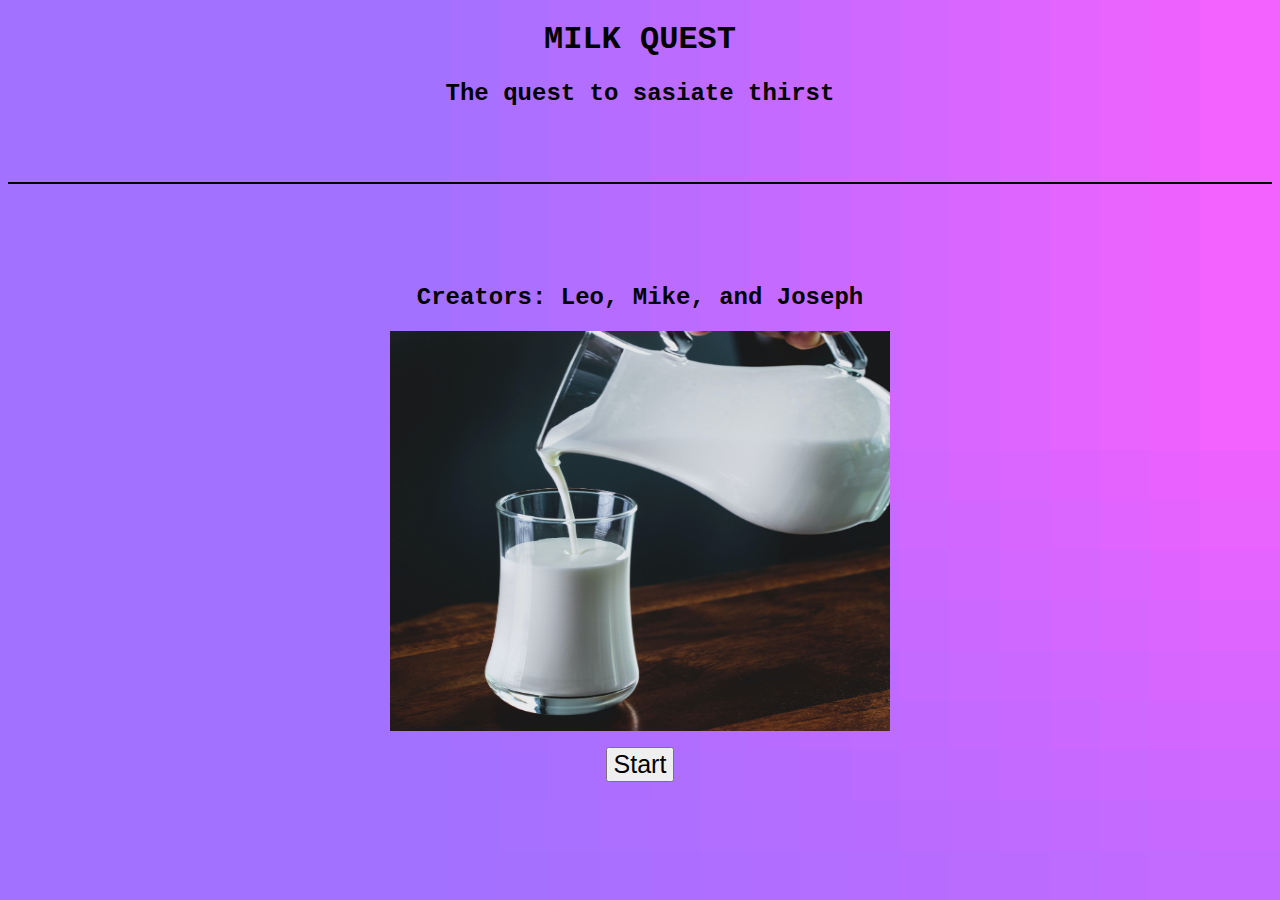
<file: index.html>
<!DOCTYPE html>
<html lang="en">
<head>
    <meta charset="UTF-8">
    <meta name="viewport" content="width=device-width, initial-scale=1.0">
    <title>Group CYOA with Styles</title>
    <link rel="stylesheet" href="./styles/styles.css">
</head>
<body>
    <h1>MILK QUEST</h1>
    <h2>The quest to sasiate thirst</h2>
    <hr>
    <h2>Creators: Leo, Mike, and Joseph</h2>
    <div class="imageOptions">
        <a><img src="./assets/titlescreenImage.jpg" alt="Image 1"></a>
    </div>
    <!-- Go Back to First Screen Button -->
    <div class="centerButton">
        <button><a class = "buttonColor" href="./pages/page1.html">Start</a></button>
    </div>
</body>
</html>
</file>
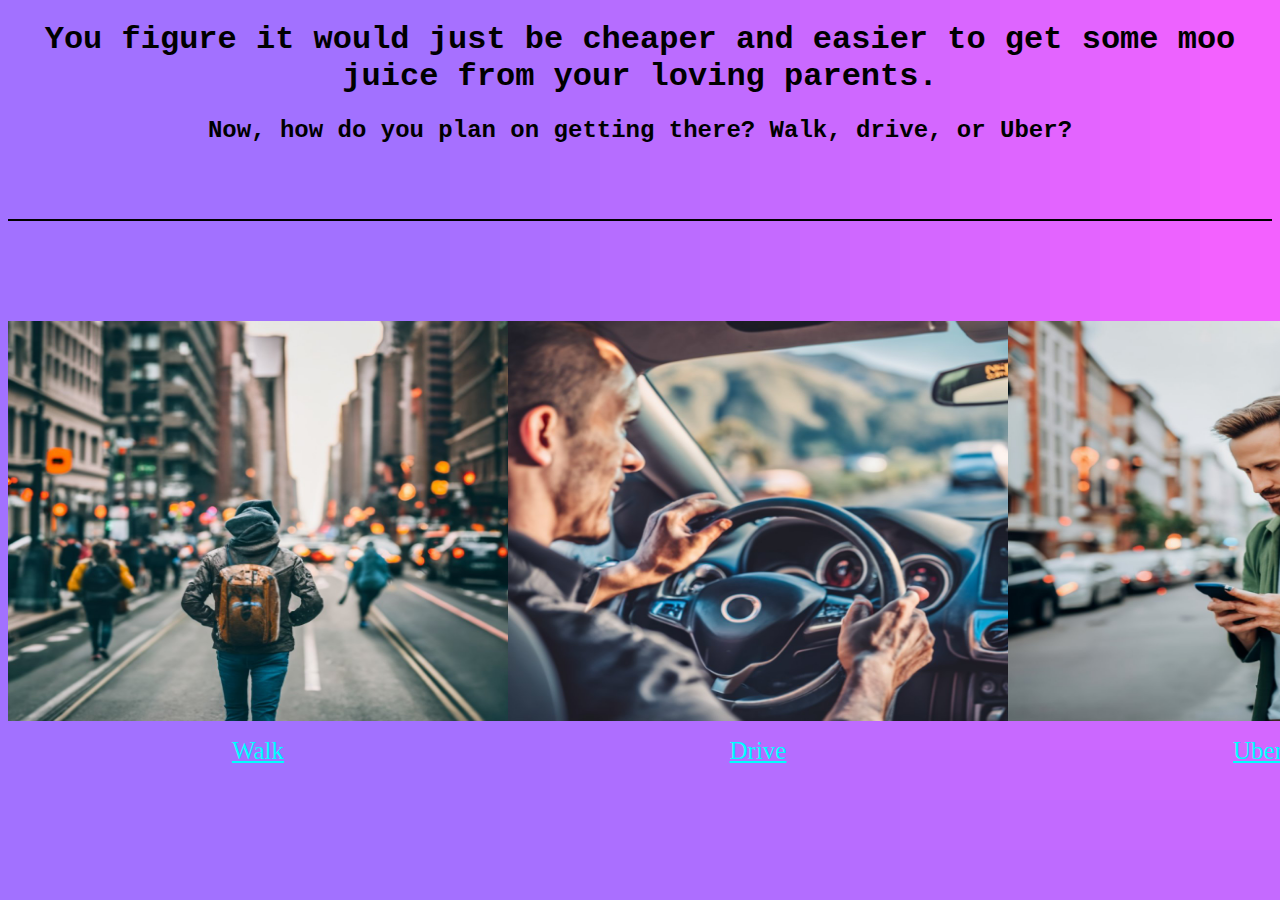
<file: pages/page2B.html>
<!DOCTYPE html>
<html lang="en">
  <head>
    <meta charset="UTF-8" />
    <meta name="viewport" content="width=device-width, initial-scale=1.0" />
    <title>Page 2B</title>
    <link rel="stylesheet" href="../styles/styles.css" />
  </head>
  <body>
    <h1>You figure it would just be cheaper and easier to get some moo juice from your loving parents.</h1>
    <h2>
      Now, how do you plan on getting there? Walk, drive, or Uber?
    </h2>
    <hr />
    <div class="imageOptions">
      <a href="../pages/page3B1.html"
        ><img src="../assets/walk start.jpg" alt="Image 1" /><br />Walk</a
      >
      <a href="../pages/page3B2.html"
        ><img src="../assets/drive start.jpg" alt="Image 2" /><br />Drive</a
      >
      <a href="../pages/page3B3.html"
        ><img src="../assets/uber start.jpg" alt="Image 2" /><br />Uber</a
      >
    </div>
  </body>
</html>
</file>
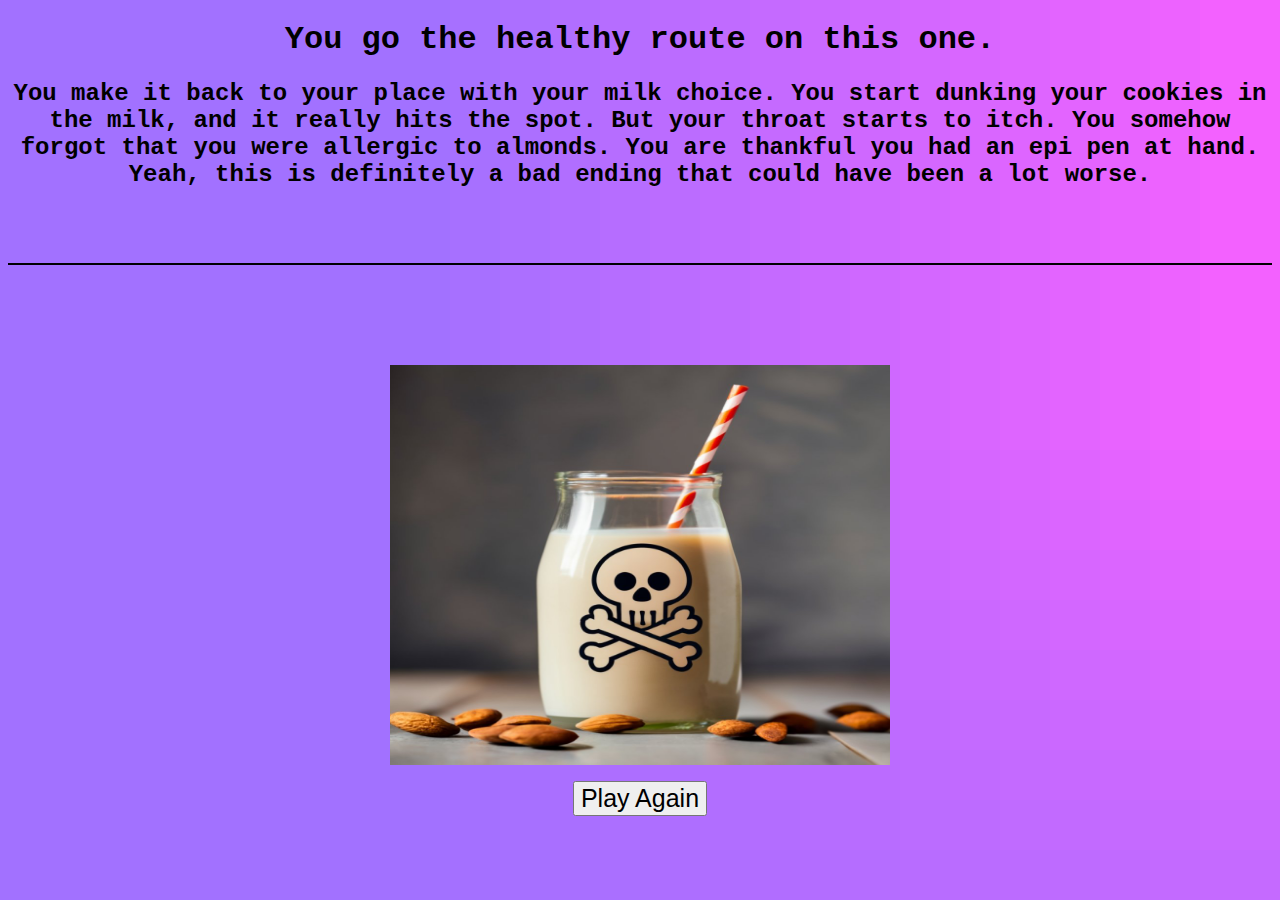
<file: pages/page3A1.html>
<!DOCTYPE html>
<html lang="en">
<head>
    <meta charset="UTF-8">
    <meta name="viewport" content="width=device-width, initial-scale=1.0">
    <title>Page 3A1</title>
    <link rel="stylesheet" href="../styles/styles.css">
</head>
<body>
    <h1>You go the healthy route on this one.</h1>
    <h2>You make it back to your place with your milk choice. You start dunking your cookies in the milk, and it really hits the spot. But your throat starts to itch. You somehow forgot that you were allergic to almonds. You are thankful you had an epi pen at hand. Yeah, this is definitely a bad ending that could have been a lot worse.</h2>
    <hr>
    <div class="imageOptions">
        <a><img src="../assets/Page3A1image.jpg" alt="Image 1"></a>
    </div>
    <!-- Go Back to First Screen Button -->
    <div class="centerButton">
        <button><a class = "buttonColor" href="../index.html">Play Again</a></button>
    </div>
</body>
</html>
</file>
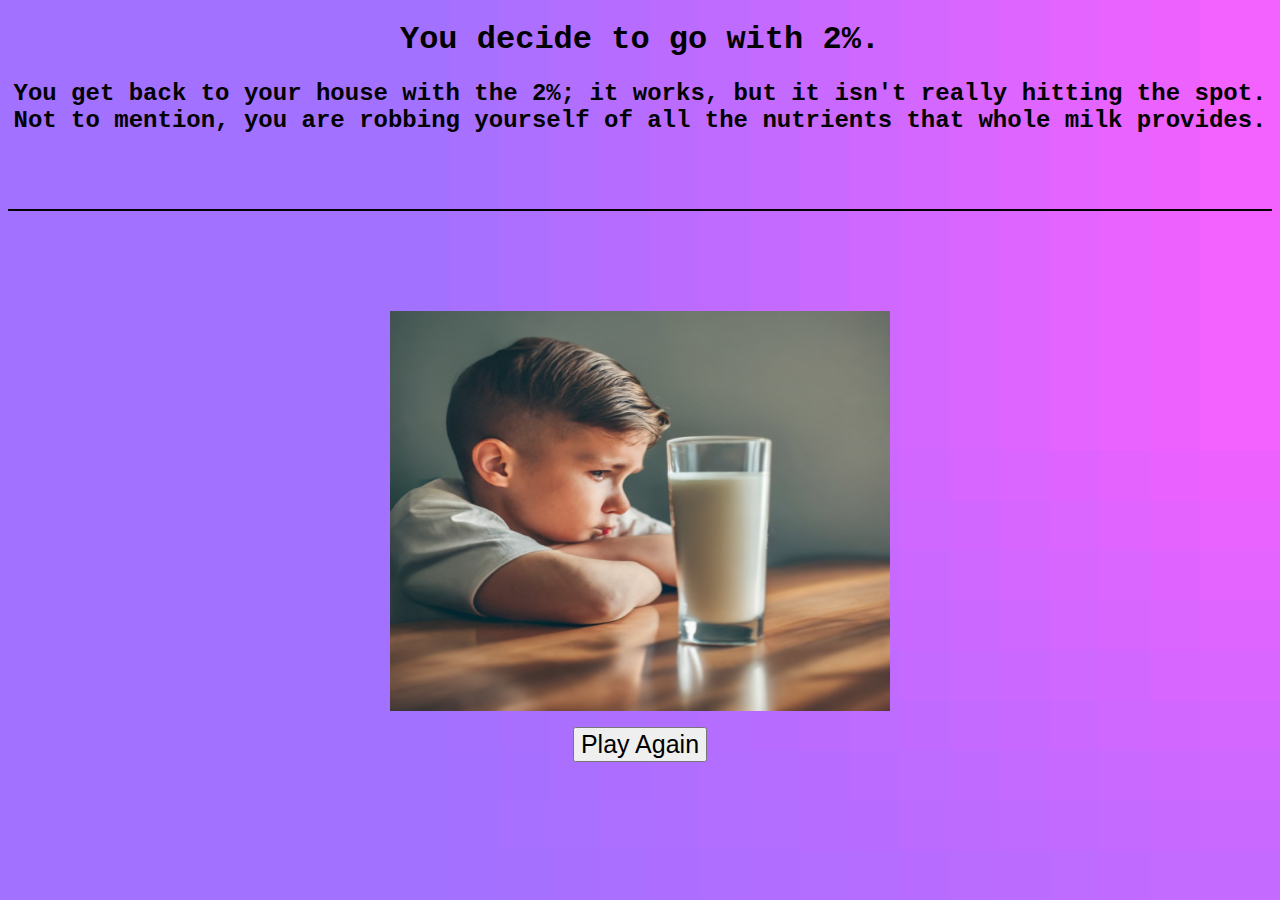
<file: pages/page3A2.html>
<!DOCTYPE html>
<html lang="en">
<head>
    <meta charset="UTF-8">
    <meta name="viewport" content="width=device-width, initial-scale=1.0">
    <title>Page 3A2</title>
    <link rel="stylesheet" href="../styles/styles.css">
</head>
<body>
    <h1>You decide to go with 2%.</h1>
    <h2>You get back to your house with the 2%; it works, but it isn't really hitting the spot. Not to mention, you are robbing yourself of all the nutrients that whole milk provides.</h2>
    <hr>
    <div class="imageOptions">
        <a><img src="../assets/Page3A2image.jpg" alt="Image 1"></a>
    </div>
    <!-- Go Back to First Screen Button -->
    <div class="centerButton">
        <button><a class = "buttonColor" href="../index.html">Play Again</a></button>
    </div>
</body>
</html>
</file>
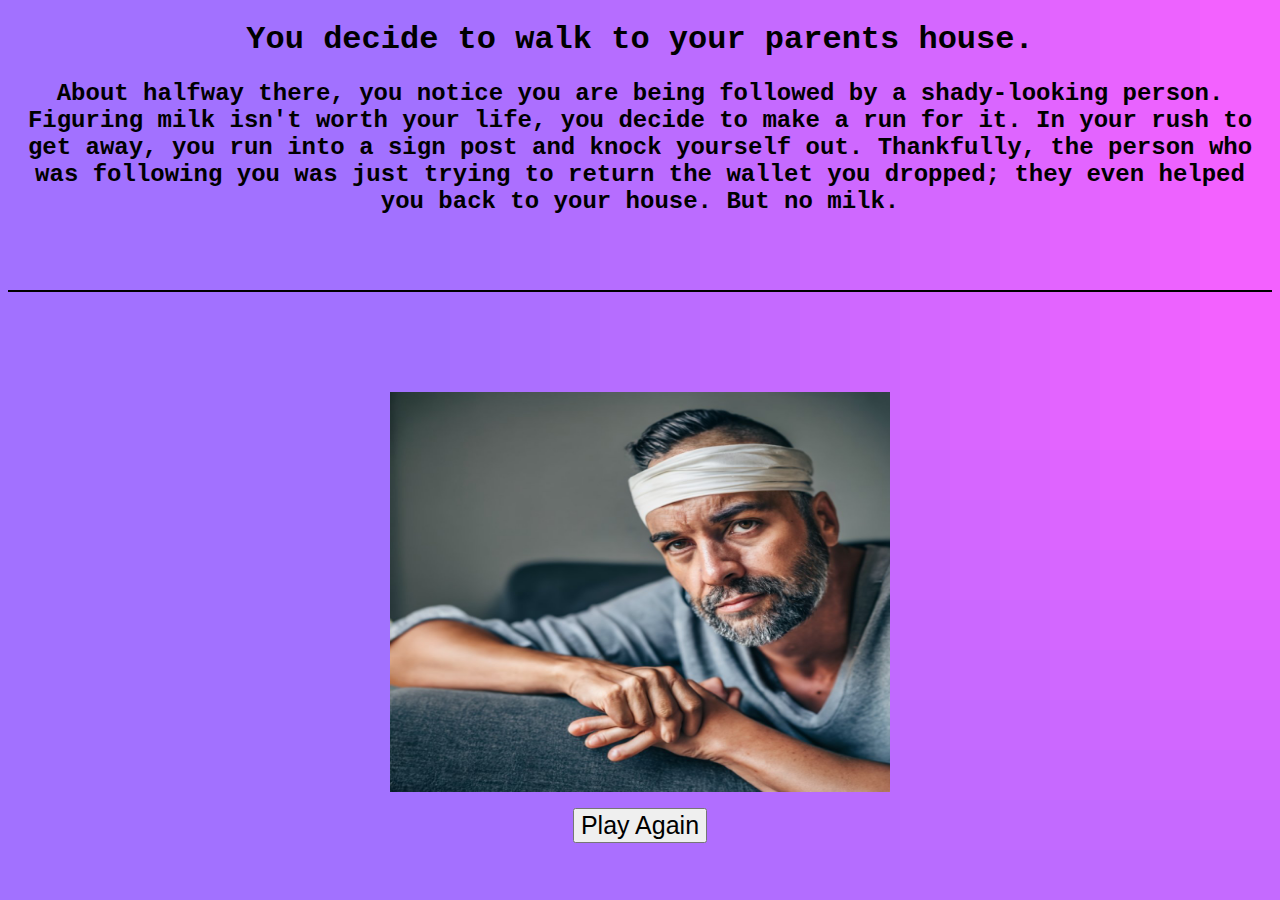
<file: pages/page3B1.html>
<!DOCTYPE html>
<html lang="en">
  <head>
    <meta charset="UTF-8" />
    <meta name="viewport" content="width=device-width, initial-scale=1.0" />
    <title>Page 3B1</title>
    <link rel="stylesheet" href="../styles/styles.css" />
  </head>
  <body>
    <h1>You decide to walk to your parents house.</h1>
    <h2>
      About halfway there, you notice you are being followed by a shady-looking person. Figuring milk isn't worth your life, you decide to make a run for it. In your rush to get away, you run into a sign post and knock yourself out. Thankfully, the person who was following you was just trying to return the wallet you dropped; they even helped you back to your house. But no milk.
    </h2>
    <hr />
    <div class="imageOptions">
      <a><img src="../assets/walk end.jpg" alt="Image 1" /></a>
    </div>
    <!-- Go Back to First Screen Button -->
    <div class="centerButton">
      <button>
        <a class="buttonColor" href="../index.html">Play Again</a>
      </button>
    </div>
  </body>
</html>
</file>
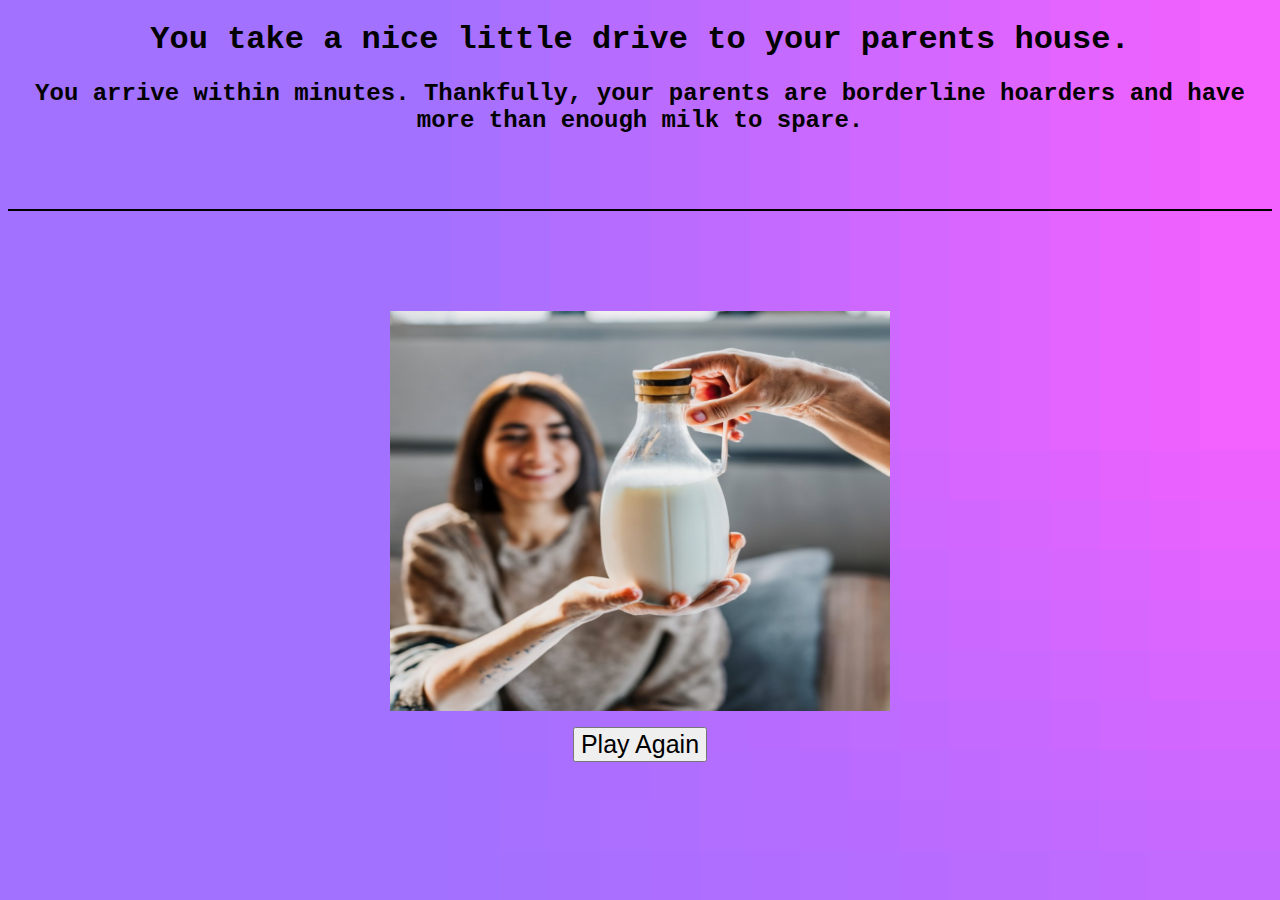
<file: pages/page3B2.html>
<!DOCTYPE html>
<html lang="en">
  <head>
    <meta charset="UTF-8" />
    <meta name="viewport" content="width=device-width, initial-scale=1.0" />
    <title>Page 3B2</title>
    <link rel="stylesheet" href="../styles/styles.css" />
  </head>
  <body>
    <h1>You take a nice little drive to your parents house.</h1>
    <h2>You arrive within minutes. Thankfully, your parents are borderline hoarders and have more than enough milk to spare.</h2>
    <hr />
    <div class="imageOptions">
      <a><img src="../assets/drive end.jpg" alt="Image 1" /></a>
    </div>
    <!-- Go Back to First Screen Button -->
    <div class="centerButton">
      <button>
        <a class="buttonColor" href="../index.html">Play Again</a>
      </button>
    </div>
  </body>
</html>
</file>
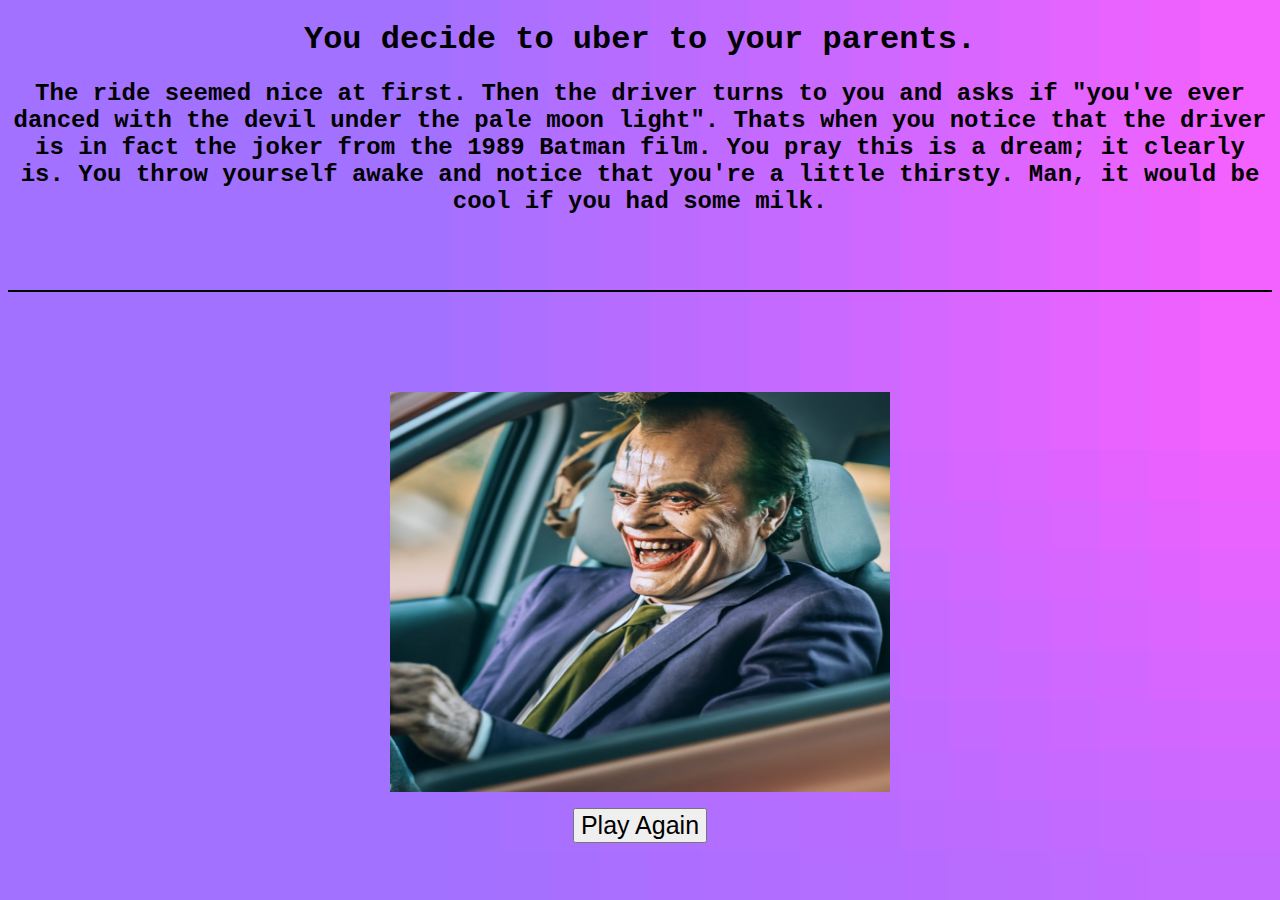
<file: pages/page3B3.html>
<!DOCTYPE html>
<html lang="en">
  <head>
    <meta charset="UTF-8" />
    <meta name="viewport" content="width=device-width, initial-scale=1.0" />
    <title>Page 3B3</title>
    <link rel="stylesheet" href="../styles/styles.css" />
  </head>
  <body>
    <h1>You decide to uber to your parents.</h1>
    <h2>The ride seemed nice at first. Then the driver turns to you and asks if "you've ever danced with the devil under the pale moon light". Thats when you notice that the driver is in fact the joker from the 1989 Batman film. You pray this is a dream; it clearly is. You throw yourself awake and notice that you're a little thirsty. Man, it would be cool if you had some milk.</h2>
    <hr />
    <div class="imageOptions">
      <a><img src="../assets/uber end.jpg" alt="Image 1" /></a>
    </div>
    <!-- Go Back to First Screen Button -->
    <div class="centerButton">
      <button>
        <a class="buttonColor" href="../index.html">Play Again</a>
      </button>
    </div>
  </body>
</html>
</file>
<file: styles/styles.css>
/*General styles*/
body{
    background-color: grey;
    background-image: url(../assets/Background.png);
    background-size: 500%;
}

h1 {
    text-align: center;
    font-family:'Courier New', Courier, monospace
    
    /* color: rgb(217, 208, 30); */
}

h2 {
    text-align: center;
    font-family:'Courier New', Courier, monospace
    /* color: rgb(0, 0, 0); */
}

h3{
    padding-left: 45px;
    color: rgb(40, 209, 2);
}

hr{
    margin-top: 75px;
    margin-bottom: 100px;
    border: 1px solid black;
}

li{
    margin-left: 20px;
    color: rgb(45, 128, 0);
}

p {
    text-align: center;
    color: rgb(45, 128, 0);
}

a {
    font-size: 25px;
    color:aqua;
    text-align: center;
}

img {
    width: 500px;
    height: 400px;
    margin-bottom: 10px;
}

.imageOptions{
    display: flex;
    justify-content: space-evenly;
}

.centerButton{
    display: flex;
    justify-content: center;
}

.line-break {
    white-space: pre-line; 
  }

.buttonColor{
    text-decoration: none;
    color: black 
}
</file>
